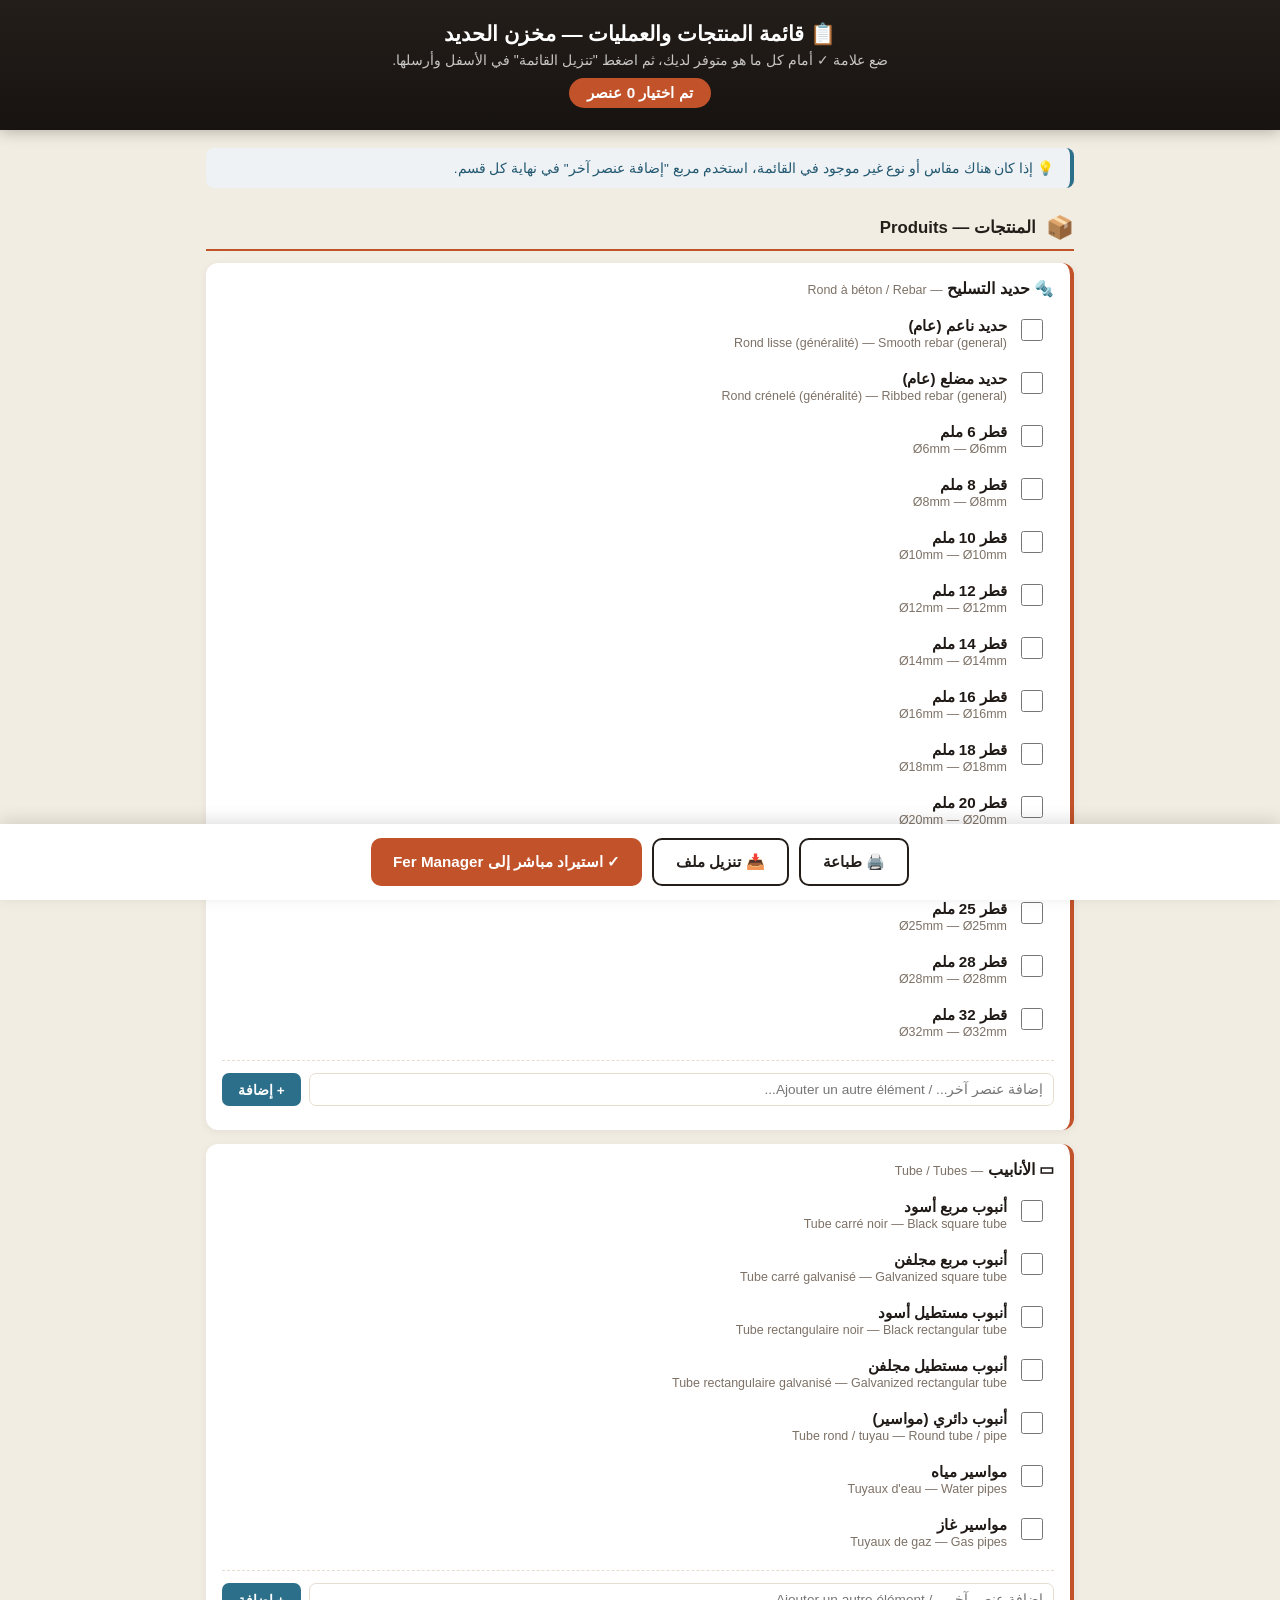
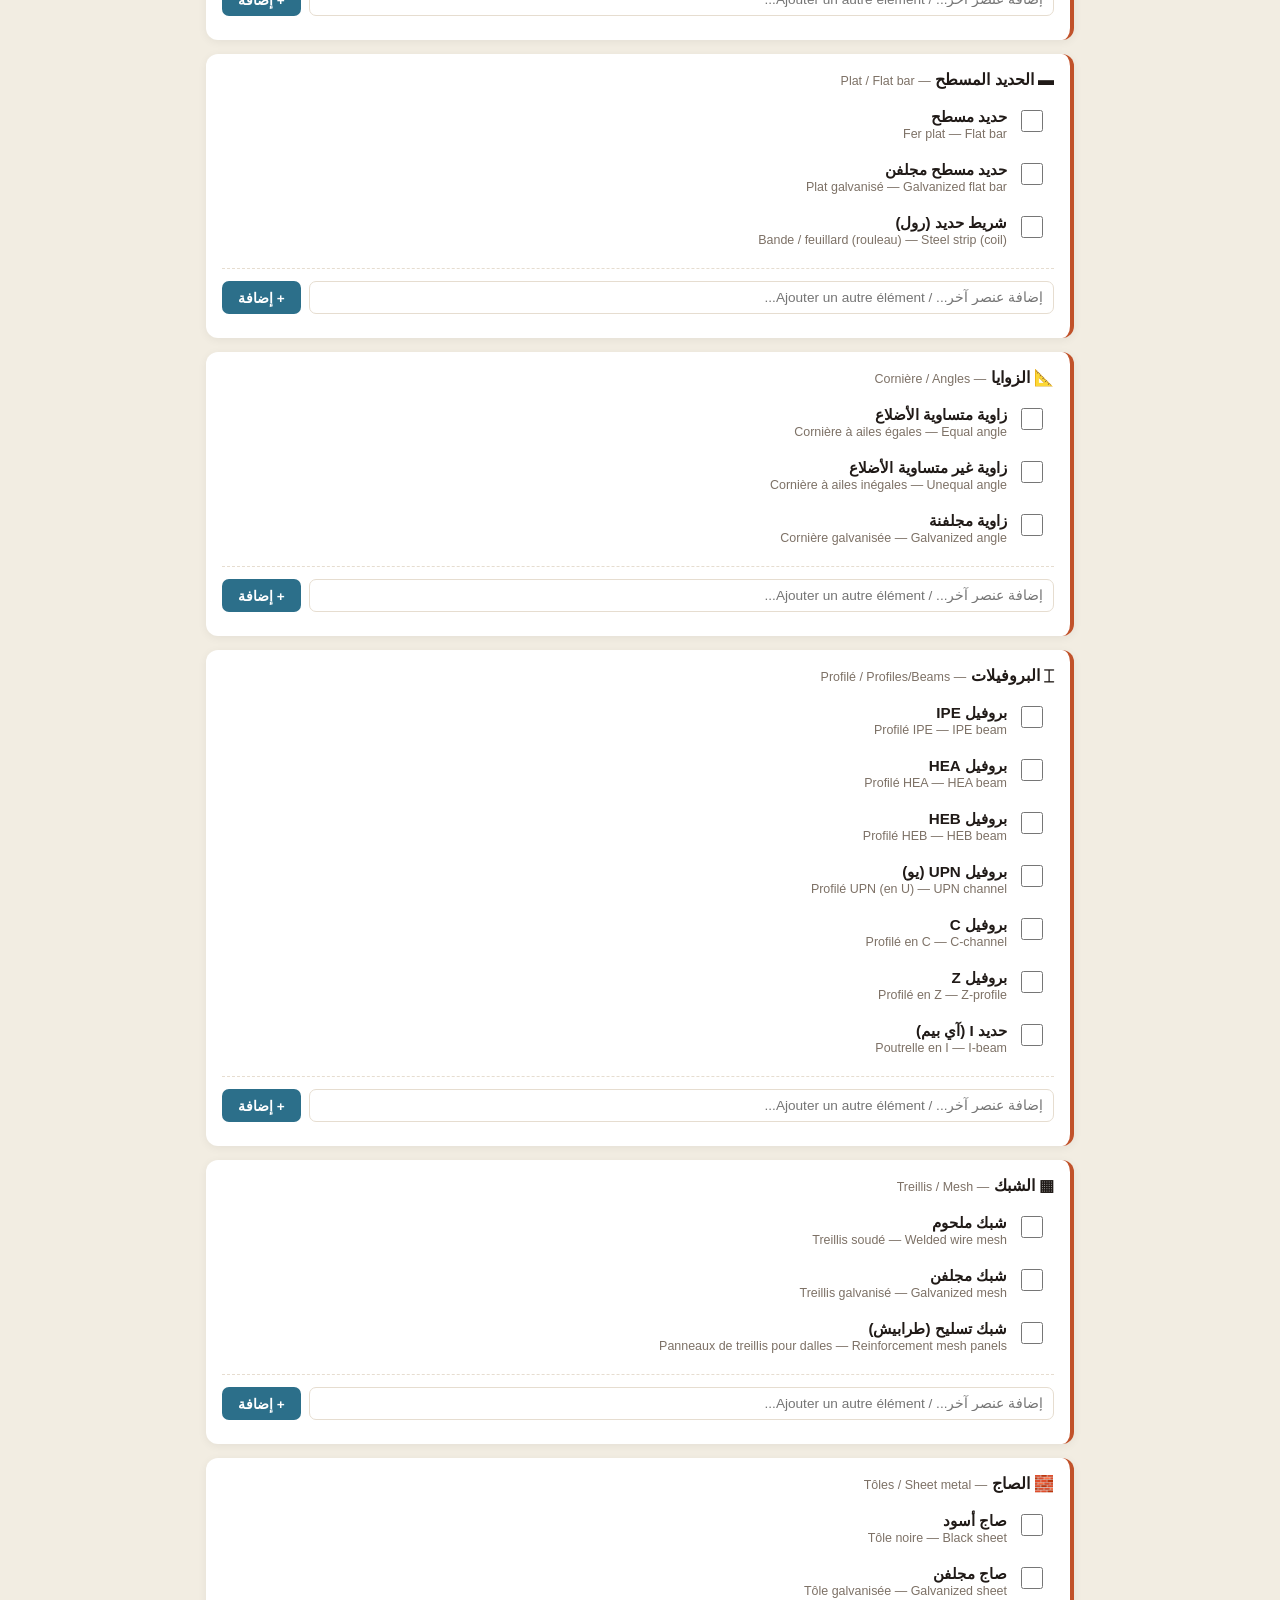
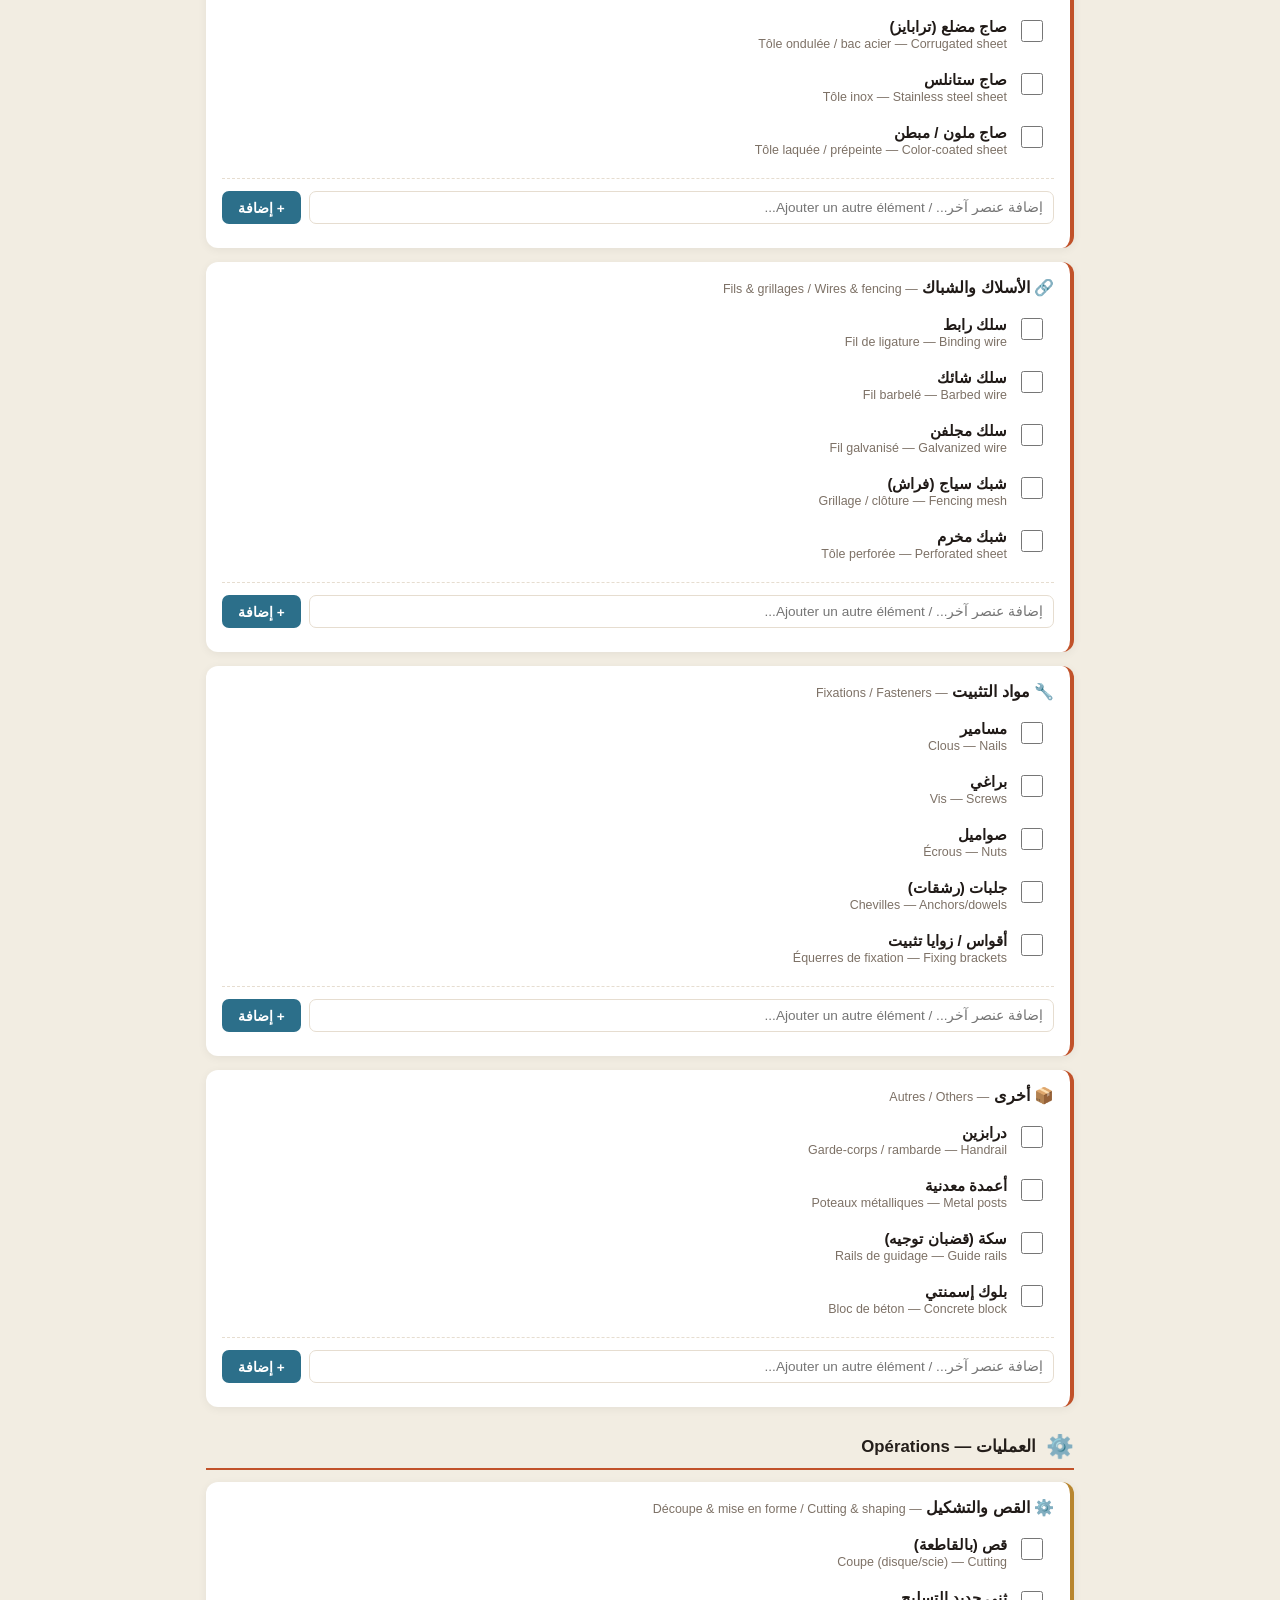
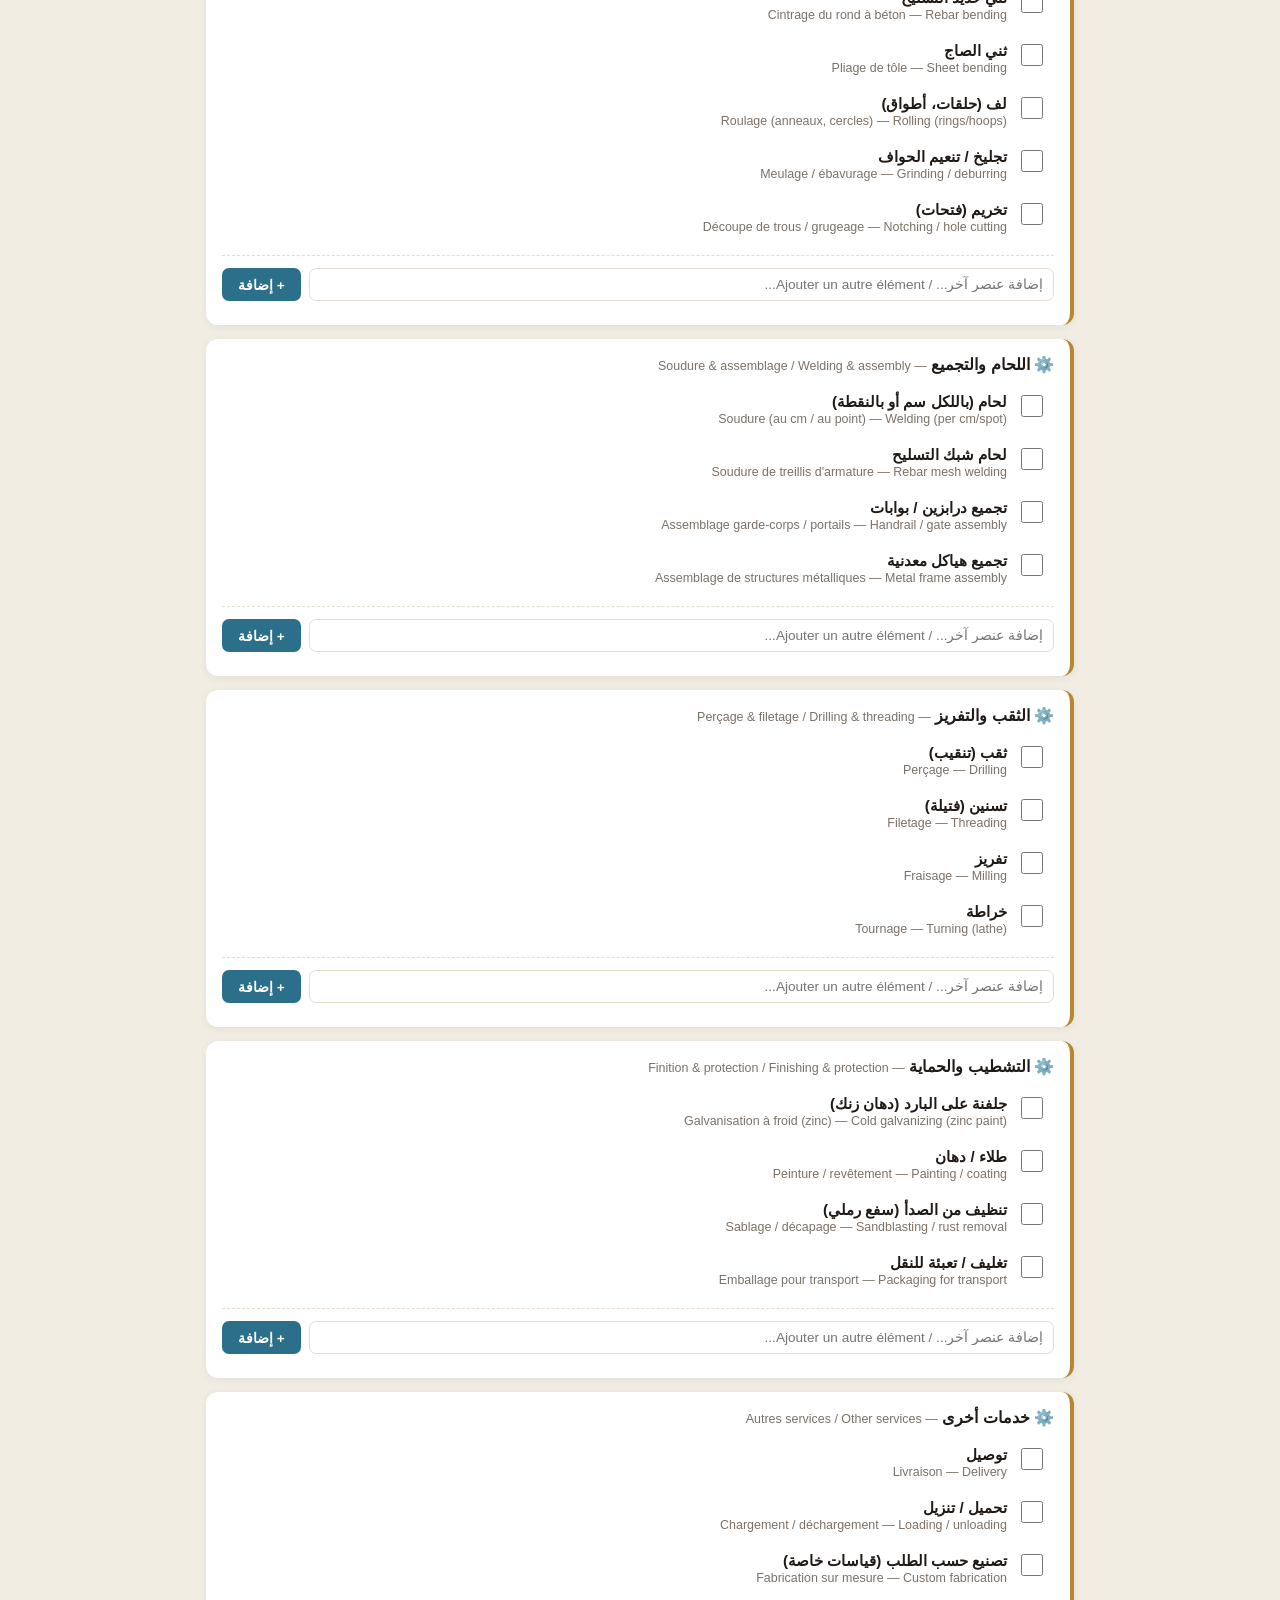
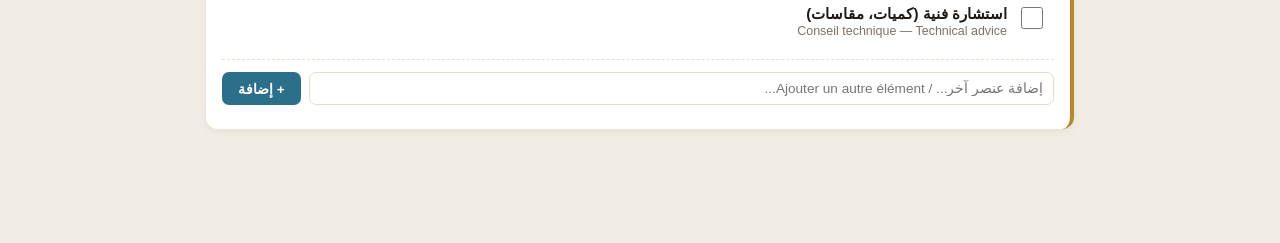
<file: frontend/catalogue-tartous.html>
<!DOCTYPE html>
<html lang="ar" dir="rtl">
<head>
<meta charset="UTF-8">
<meta name="viewport" content="width=device-width, initial-scale=1.0">
<title>قائمة المنتجات — كتالوج مخزن الحديد</title>
<style>
:root{
  --sea:#c1522a; --sea-lt:#dd7548; --sea-dk:#241e1a;
  --gold:#b8862f; --sand:#f2ede2; --white:#ffffff;
  --ink:#201a17; --muted:#7d7166; --border:#e6ddd0;
  --success:#2f8f5b; --steel:#2c6f8a;
}
*{box-sizing:border-box;}
body{
  font-family:'Segoe UI', Tahoma, Arial, sans-serif;
  background:var(--sand); color:var(--ink); margin:0; padding:0;
  direction:rtl;
}
header{
  background:linear-gradient(180deg, var(--sea-dk) 0%, #171310 100%);
  color:white; padding:22px 20px; text-align:center;
  position:sticky; top:0; z-index:50; box-shadow:0 2px 14px rgba(0,0,0,.25);
}
header h1{margin:0 0 6px; font-size:1.3rem;}
header p{margin:0; color:rgba(255,255,255,.75); font-size:.88rem;}
#counter{
  display:inline-block; margin-top:10px; background:var(--sea);
  padding:6px 18px; border-radius:20px; font-weight:700; font-size:.95rem;
}
main{max-width:900px; margin:0 auto; padding:18px 16px 100px;}
.section-title{
  display:flex; align-items:center; gap:10px; margin:26px 0 12px;
  font-size:1.05rem; font-weight:800; color:var(--sea-dk);
  border-bottom:2px solid var(--sea); padding-bottom:8px;
}
.section-title .icon{font-size:1.4rem;}
.section-sub{color:var(--muted); font-size:.82rem; margin:-6px 0 12px; font-weight:400;}
.cat-card{
  background:white; border-radius:12px; box-shadow:0 2px 10px rgba(0,0,0,.06);
  padding:16px; margin-bottom:14px; border-inline-start:4px solid var(--sea);
}
.cat-card.op{border-inline-start-color:var(--gold);}
.cat-card h3{margin:0 0 4px; font-size:1rem;}
.cat-card .en{color:var(--muted); font-size:.78rem; font-weight:400;}
.items{display:grid; gap:2px; margin-top:10px;}
.item-row{
  display:flex; align-items:flex-start; gap:10px; padding:9px 8px;
  border-radius:8px; transition:background .15s; cursor:pointer;
}
.item-row:hover{background:#faf7f2;}
.item-row input[type=checkbox]{
  width:22px; height:22px; margin-top:2px; accent-color:var(--sea); cursor:pointer; flex-shrink:0;
}
.item-label{flex:1;}
.item-label .ar{font-weight:600; font-size:.95rem;}
.item-label .fr-en{color:var(--muted); font-size:.78rem; margin-top:1px;}
.size-input{
  display:none; margin-top:6px; width:100%; padding:7px 10px;
  border:1.5px solid var(--border); border-radius:7px; font-size:.85rem;
  font-family:inherit;
}
.item-row.checked .size-input{display:block;}
.item-row.checked{background:#fdf1ea;}
.custom-add{
  display:flex; gap:8px; margin-top:12px; padding-top:12px; border-top:1px dashed var(--border);
}
.custom-add input{
  flex:1; padding:8px 10px; border:1.5px solid var(--border); border-radius:7px; font-size:.85rem; font-family:inherit;
}
.custom-add button{
  background:var(--steel); color:white; border:none; border-radius:7px; padding:8px 16px;
  font-weight:700; cursor:pointer; font-size:.85rem; white-space:nowrap;
}
.custom-list{margin-top:8px;}
.custom-item{
  display:flex; justify-content:space-between; align-items:center;
  background:#eef2f5; padding:7px 12px; border-radius:7px; margin-top:6px; font-size:.85rem;
}
.custom-item button{background:none; border:none; color:var(--sea); font-weight:900; cursor:pointer; font-size:1rem;}

#bar{
  position:fixed; bottom:0; left:0; right:0; background:white;
  box-shadow:0 -4px 16px rgba(0,0,0,.12); padding:14px 16px;
  display:flex; gap:10px; justify-content:center; flex-wrap:wrap; z-index:60;
}
#bar button{
  border:none; border-radius:10px; padding:13px 22px; font-weight:800; font-size:.95rem;
  cursor:pointer; display:flex; align-items:center; gap:8px;
}
#btn-download{background:white; color:var(--sea-dk); border:2px solid var(--sea-dk) !important;}
#btn-import{background:var(--sea); color:white;}
#btn-print{background:white; color:var(--sea-dk); border:2px solid var(--sea-dk) !important;}
#toast{
  position:fixed; bottom:90px; left:50%; transform:translateX(-50%);
  background:var(--success); color:white; padding:12px 24px; border-radius:10px;
  font-weight:700; display:none; z-index:70; box-shadow:0 6px 20px rgba(0,0,0,.2);
}
.note{
  background:#eef2f5; border-inline-start:4px solid var(--steel); border-radius:8px;
  padding:12px 16px; margin-bottom:20px; font-size:.85rem; color:#235870;
}
@media print{
  header, #bar, .custom-add{display:none;}
  .cat-card{break-inside:avoid; box-shadow:none; border:1px solid #ccc;}
  body{background:white;}
}
</style>
</head>
<body>

<header>
  <h1>📋 قائمة المنتجات والعمليات — مخزن الحديد</h1>
  <p>ضع علامة ✓ أمام كل ما هو متوفر لديك، ثم اضغط "تنزيل القائمة" في الأسفل وأرسلها.</p>
  <div id="counter">تم اختيار 0 عنصر</div>
</header>

<main>
  <div class="note">
    💡 إذا كان هناك مقاس أو نوع غير موجود في القائمة، استخدم مربع "إضافة عنصر آخر" في نهاية كل قسم.
  </div>
  <div id="catalogue"></div>
</main>

<div id="bar">
  <button id="btn-print" onclick="window.print()">🖨️ طباعة</button>
  <button id="btn-download" onclick="telechargerJSON()">📥 تنزيل ملف</button>
  <button id="btn-import" onclick="ouvrirModalImport()">✓ استيراد مباشر إلى Fer Manager</button>
</div>
<div id="toast">✓ تم تنزيل الملف</div>

<div id="import-modal-overlay" style="display:none;position:fixed;inset:0;background:rgba(0,0,0,.5);z-index:100;align-items:center;justify-content:center;padding:16px" onclick="if(event.target===this)fermerModalImport()">
  <div style="background:white;border-radius:14px;max-width:440px;width:100%;padding:24px;max-height:85vh;overflow-y:auto">
    <h3 style="margin:0 0 14px">هل تريد إضافة أم استبدال؟</h3>
    <p style="color:var(--muted);font-size:.85rem;margin-bottom:16px">Voulez-vous ajouter cette sélection au catalogue existant, ou remplacer tout le catalogue actuel ?</p>
    <div style="display:flex;flex-direction:column;gap:10px">
      <button onclick="executerImportDirect('ajouter')" style="background:var(--sea);color:white;border:none;border-radius:10px;padding:14px;font-weight:800;cursor:pointer;font-size:.95rem">
        ➕ إضافة إلى الموجود<br><span style="font-weight:400;font-size:.78rem;opacity:.85">Ajouter à l'existant</span>
      </button>
      <button onclick="executerImportDirect('remplacer')" style="background:var(--gold);color:white;border:none;border-radius:10px;padding:14px;font-weight:800;cursor:pointer;font-size:.95rem">
        🔄 حذف الكل واستبدال<br><span style="font-weight:400;font-size:.78rem;opacity:.85">Tout effacer et remplacer</span>
      </button>
      <button onclick="fermerModalImport()" style="background:none;border:1px solid var(--border);border-radius:10px;padding:12px;cursor:pointer;color:var(--muted)">إلغاء / Annuler</button>
    </div>
    <div id="import-result" style="margin-top:14px"></div>
  </div>
</div>

<script>
// ═══════════════════════════════════════════════════════════
// Structure des donnees : categories de produits + operations.
// 'libre: true' => un champ de saisie libre apparait quand coche
// (utile quand les tailles/variantes sont trop nombreuses pour
// etre toutes listees individuellement).
// ═══════════════════════════════════════════════════════════
const CATALOGUE_PRODUITS = [
  { cle:'rond_beton', icon:'🔩', nom_ar:'حديد التسليح', nom_fr:'Rond à béton', nom_en:'Rebar',
    items:[
      {ar:'حديد ناعم (عام)', fr:'Rond lisse (généralité)', en:'Smooth rebar (general)'},
      {ar:'حديد مضلع (عام)', fr:'Rond crénelé (généralité)', en:'Ribbed rebar (general)'},
      {ar:'قطر 6 ملم', fr:'Ø6mm', en:'Ø6mm'},
      {ar:'قطر 8 ملم', fr:'Ø8mm', en:'Ø8mm'},
      {ar:'قطر 10 ملم', fr:'Ø10mm', en:'Ø10mm'},
      {ar:'قطر 12 ملم', fr:'Ø12mm', en:'Ø12mm'},
      {ar:'قطر 14 ملم', fr:'Ø14mm', en:'Ø14mm'},
      {ar:'قطر 16 ملم', fr:'Ø16mm', en:'Ø16mm'},
      {ar:'قطر 18 ملم', fr:'Ø18mm', en:'Ø18mm'},
      {ar:'قطر 20 ملم', fr:'Ø20mm', en:'Ø20mm'},
      {ar:'قطر 22 ملم', fr:'Ø22mm', en:'Ø22mm'},
      {ar:'قطر 25 ملم', fr:'Ø25mm', en:'Ø25mm'},
      {ar:'قطر 28 ملم', fr:'Ø28mm', en:'Ø28mm'},
      {ar:'قطر 32 ملم', fr:'Ø32mm', en:'Ø32mm'},
    ]},
  { cle:'tube', icon:'▭', nom_ar:'الأنابيب', nom_fr:'Tube', nom_en:'Tubes',
    items:[
      {ar:'أنبوب مربع أسود', fr:'Tube carré noir', en:'Black square tube', libre:true},
      {ar:'أنبوب مربع مجلفن', fr:'Tube carré galvanisé', en:'Galvanized square tube', libre:true},
      {ar:'أنبوب مستطيل أسود', fr:'Tube rectangulaire noir', en:'Black rectangular tube', libre:true},
      {ar:'أنبوب مستطيل مجلفن', fr:'Tube rectangulaire galvanisé', en:'Galvanized rectangular tube', libre:true},
      {ar:'أنبوب دائري (مواسير)', fr:'Tube rond / tuyau', en:'Round tube / pipe', libre:true},
      {ar:'مواسير مياه', fr:"Tuyaux d'eau", en:'Water pipes', libre:true},
      {ar:'مواسير غاز', fr:'Tuyaux de gaz', en:'Gas pipes', libre:true},
    ]},
  { cle:'plat', icon:'▬', nom_ar:'الحديد المسطح', nom_fr:'Plat', nom_en:'Flat bar',
    items:[
      {ar:'حديد مسطح', fr:'Fer plat', en:'Flat bar', libre:true},
      {ar:'حديد مسطح مجلفن', fr:'Plat galvanisé', en:'Galvanized flat bar', libre:true},
      {ar:'شريط حديد (رول)', fr:'Bande / feuillard (rouleau)', en:'Steel strip (coil)', libre:true},
    ]},
  { cle:'corniere', icon:'📐', nom_ar:'الزوايا', nom_fr:'Cornière', nom_en:'Angles',
    items:[
      {ar:'زاوية متساوية الأضلاع', fr:'Cornière à ailes égales', en:'Equal angle', libre:true},
      {ar:'زاوية غير متساوية الأضلاع', fr:'Cornière à ailes inégales', en:'Unequal angle', libre:true},
      {ar:'زاوية مجلفنة', fr:'Cornière galvanisée', en:'Galvanized angle', libre:true},
    ]},
  { cle:'profile', icon:'⌶', nom_ar:'البروفيلات', nom_fr:'Profilé', nom_en:'Profiles/Beams',
    items:[
      {ar:'بروفيل IPE', fr:'Profilé IPE', en:'IPE beam', libre:true},
      {ar:'بروفيل HEA', fr:'Profilé HEA', en:'HEA beam', libre:true},
      {ar:'بروفيل HEB', fr:'Profilé HEB', en:'HEB beam', libre:true},
      {ar:'بروفيل UPN (يو)', fr:'Profilé UPN (en U)', en:'UPN channel', libre:true},
      {ar:'بروفيل C', fr:'Profilé en C', en:'C-channel', libre:true},
      {ar:'بروفيل Z', fr:'Profilé en Z', en:'Z-profile', libre:true},
      {ar:'حديد I (آي بيم)', fr:'Poutrelle en I', en:'I-beam', libre:true},
    ]},
  { cle:'treillis', icon:'▦', nom_ar:'الشبك', nom_fr:'Treillis', nom_en:'Mesh',
    items:[
      {ar:'شبك ملحوم', fr:'Treillis soudé', en:'Welded wire mesh', libre:true},
      {ar:'شبك مجلفن', fr:'Treillis galvanisé', en:'Galvanized mesh', libre:true},
      {ar:'شبك تسليح (طرابيش)', fr:'Panneaux de treillis pour dalles', en:'Reinforcement mesh panels', libre:true},
    ]},
  { cle:'sheet', icon:'🧱', nom_ar:'الصاج', nom_fr:'Tôles', nom_en:'Sheet metal',
    items:[
      {ar:'صاج أسود', fr:'Tôle noire', en:'Black sheet', libre:true},
      {ar:'صاج مجلفن', fr:'Tôle galvanisée', en:'Galvanized sheet', libre:true},
      {ar:'صاج مضلع (ترابايز)', fr:'Tôle ondulée / bac acier', en:'Corrugated sheet', libre:true},
      {ar:'صاج ستانلس', fr:'Tôle inox', en:'Stainless steel sheet', libre:true},
      {ar:'صاج ملون / مبطن', fr:'Tôle laquée / prépeinte', en:'Color-coated sheet', libre:true},
    ]},
  { cle:'wire', icon:'🔗', nom_ar:'الأسلاك والشباك', nom_fr:'Fils & grillages', nom_en:'Wires & fencing',
    items:[
      {ar:'سلك رابط', fr:'Fil de ligature', en:'Binding wire'},
      {ar:'سلك شائك', fr:'Fil barbelé', en:'Barbed wire'},
      {ar:'سلك مجلفن', fr:'Fil galvanisé', en:'Galvanized wire', libre:true},
      {ar:'شبك سياج (فراش)', fr:'Grillage / clôture', en:'Fencing mesh', libre:true},
      {ar:'شبك مخرم', fr:'Tôle perforée', en:'Perforated sheet', libre:true},
    ]},
  { cle:'fixation', icon:'🔧', nom_ar:'مواد التثبيت', nom_fr:'Fixations', nom_en:'Fasteners',
    items:[
      {ar:'مسامير', fr:'Clous', en:'Nails', libre:true},
      {ar:'براغي', fr:'Vis', en:'Screws', libre:true},
      {ar:'صواميل', fr:'Écrous', en:'Nuts', libre:true},
      {ar:'جلبات (رشقات)', fr:'Chevilles', en:'Anchors/dowels', libre:true},
      {ar:'أقواس / زوايا تثبيت', fr:'Équerres de fixation', en:'Fixing brackets'},
    ]},
  { cle:'autre', icon:'📦', nom_ar:'أخرى', nom_fr:'Autres', nom_en:'Others',
    items:[
      {ar:'درابزين', fr:'Garde-corps / rambarde', en:'Handrail', libre:true},
      {ar:'أعمدة معدنية', fr:'Poteaux métalliques', en:'Metal posts', libre:true},
      {ar:'سكة (قضبان توجيه)', fr:'Rails de guidage', en:'Guide rails'},
      {ar:'بلوك إسمنتي', fr:'Bloc de béton', en:'Concrete block', libre:true},
    ]},
];

const OPERATIONS = [
  { cle:'decoupe', nom_ar:'القص والتشكيل', nom_fr:'Découpe & mise en forme', nom_en:'Cutting & shaping',
    items:[
      {ar:'قص (بالقاطعة)', fr:'Coupe (disque/scie)', en:'Cutting'},
      {ar:'ثني حديد التسليح', fr:'Cintrage du rond à béton', en:'Rebar bending'},
      {ar:'ثني الصاج', fr:'Pliage de tôle', en:'Sheet bending'},
      {ar:'لف (حلقات، أطواق)', fr:'Roulage (anneaux, cercles)', en:'Rolling (rings/hoops)'},
      {ar:'تجليخ / تنعيم الحواف', fr:'Meulage / ébavurage', en:'Grinding / deburring'},
      {ar:'تخريم (فتحات)', fr:'Découpe de trous / grugeage', en:'Notching / hole cutting'},
    ]},
  { cle:'soudure', nom_ar:'اللحام والتجميع', nom_fr:'Soudure & assemblage', nom_en:'Welding & assembly',
    items:[
      {ar:'لحام (باللكل سم أو بالنقطة)', fr:'Soudure (au cm / au point)', en:'Welding (per cm/spot)'},
      {ar:'لحام شبك التسليح', fr:"Soudure de treillis d'armature", en:'Rebar mesh welding'},
      {ar:'تجميع درابزين / بوابات', fr:'Assemblage garde-corps / portails', en:'Handrail / gate assembly'},
      {ar:'تجميع هياكل معدنية', fr:'Assemblage de structures métalliques', en:'Metal frame assembly'},
    ]},
  { cle:'percage', nom_ar:'الثقب والتفريز', nom_fr:'Perçage & filetage', nom_en:'Drilling & threading',
    items:[
      {ar:'ثقب (تنقيب)', fr:'Perçage', en:'Drilling'},
      {ar:'تسنين (فتيلة)', fr:'Filetage', en:'Threading'},
      {ar:'تفريز', fr:'Fraisage', en:'Milling'},
      {ar:'خراطة', fr:'Tournage', en:'Turning (lathe)'},
    ]},
  { cle:'finition', nom_ar:'التشطيب والحماية', nom_fr:'Finition & protection', nom_en:'Finishing & protection',
    items:[
      {ar:'جلفنة على البارد (دهان زنك)', fr:'Galvanisation à froid (zinc)', en:'Cold galvanizing (zinc paint)'},
      {ar:'طلاء / دهان', fr:'Peinture / revêtement', en:'Painting / coating'},
      {ar:'تنظيف من الصدأ (سفع رملي)', fr:'Sablage / décapage', en:'Sandblasting / rust removal'},
      {ar:'تغليف / تعبئة للنقل', fr:'Emballage pour transport', en:'Packaging for transport'},
    ]},
  { cle:'services', nom_ar:'خدمات أخرى', nom_fr:'Autres services', nom_en:'Other services',
    items:[
      {ar:'توصيل', fr:'Livraison', en:'Delivery'},
      {ar:'تحميل / تنزيل', fr:'Chargement / déchargement', en:'Loading / unloading'},
      {ar:'تصنيع حسب الطلب (قياسات خاصة)', fr:'Fabrication sur mesure', en:'Custom fabrication'},
      {ar:'استشارة فنية (كميات، مقاسات)', fr:'Conseil technique', en:'Technical advice'},
    ]},
];

// ═══════════════════════════════════════════════════════════
// Rendu
// ═══════════════════════════════════════════════════════════
const selections = {}; // cle -> Set d'indices coches
const customItems = {}; // cle -> [{ar,fr,en}]
const sizeValues = {}; // "cle-idx" -> texte saisi

function itemKey(cle, idx){ return cle+'-'+idx; }

function renderCategorie(cat, isOp){
  const div = document.createElement('div');
  div.className = 'cat-card' + (isOp ? ' op' : '');
  const icon = cat.icon || '⚙️';
  div.innerHTML = `
    <h3>${icon} ${cat.nom_ar} <span class="en">— ${cat.nom_fr} / ${cat.nom_en}</span></h3>
    <div class="items" id="items-${cat.cle}"></div>
    <div class="custom-add">
      <input type="text" id="custom-input-${cat.cle}" placeholder="إضافة عنصر آخر... / Ajouter un autre élément...">
      <button onclick="addCustom('${cat.cle}')">+ إضافة</button>
    </div>
    <div class="custom-list" id="custom-list-${cat.cle}"></div>
  `;
  document.getElementById('catalogue').appendChild(div);

  const itemsDiv = div.querySelector(`#items-${cat.cle}`);
  cat.items.forEach((it, idx) => {
    const row = document.createElement('label');
    row.className = 'item-row';
    row.innerHTML = `
      <input type="checkbox" onchange="toggleItem('${cat.cle}', ${idx}, this)">
      <div class="item-label">
        <div class="ar">${it.ar}</div>
        <div class="fr-en">${it.fr} — ${it.en}</div>
        ${it.libre ? `<input type="text" class="size-input" placeholder="المقاسات المتوفرة... / tailles disponibles..." onclick="event.stopPropagation()" oninput="sizeValues['${itemKey(cat.cle, idx)}']=this.value">` : ''}
      </div>
    `;
    itemsDiv.appendChild(row);
  });
}

function toggleItem(cle, idx, checkbox){
  if(!selections[cle]) selections[cle] = new Set();
  if(checkbox.checked) selections[cle].add(idx);
  else selections[cle].delete(idx);
  checkbox.closest('.item-row').classList.toggle('checked', checkbox.checked);
  updateCounter();
}

function addCustom(cle){
  const input = document.getElementById(`custom-input-${cle}`);
  const val = input.value.trim();
  if(!val) return;
  if(!customItems[cle]) customItems[cle] = [];
  customItems[cle].push({ar: val, fr: val, en: val});
  input.value = '';
  renderCustomList(cle);
  updateCounter();
}
function removeCustom(cle, idx){
  customItems[cle].splice(idx, 1);
  renderCustomList(cle);
  updateCounter();
}
function renderCustomList(cle){
  const list = document.getElementById(`custom-list-${cle}`);
  list.innerHTML = (customItems[cle]||[]).map((c,i)=>`
    <div class="custom-item"><span>${c.ar}</span><button onclick="removeCustom('${cle}',${i})">✕</button></div>
  `).join('');
}

function updateCounter(){
  let total = 0;
  Object.values(selections).forEach(s => total += s.size);
  Object.values(customItems).forEach(arr => total += arr.length);
  document.getElementById('counter').textContent = `تم اختيار ${total} عنصر`;
}

// Rendu initial
(function init(){
  const titreP = document.createElement('div');
  titreP.className = 'section-title';
  titreP.innerHTML = `<span class="icon">📦</span> المنتجات — Produits`;
  document.getElementById('catalogue').appendChild(titreP);
  CATALOGUE_PRODUITS.forEach(cat => renderCategorie(cat, false));

  const titreO = document.createElement('div');
  titreO.className = 'section-title';
  titreO.innerHTML = `<span class="icon">⚙️</span> العمليات — Opérations`;
  document.getElementById('catalogue').appendChild(titreO);
  OPERATIONS.forEach(cat => renderCategorie(cat, true));
})();

// ═══════════════════════════════════════════════════════════
// Export JSON - compatible avec l'import "Catalogue Tartous"
// de Fer Manager (Reglages > Importer une selection catalogue)
// ═══════════════════════════════════════════════════════════
function construirePayload(){
  const produits = [];
  CATALOGUE_PRODUITS.forEach(cat=>{
    (selections[cat.cle]||new Set()).forEach(idx=>{
      const it = cat.items[idx];
      produits.push({
        categorie_cle: cat.cle,
        categorie_nom_fr: cat.nom_fr, categorie_nom_ar: cat.nom_ar, categorie_nom_en: cat.nom_en,
        categorie_icon: cat.icon,
        nom_ar: it.ar, nom_fr: it.fr, nom_en: it.en,
        dimension: sizeValues[itemKey(cat.cle, idx)] || ''
      });
    });
    (customItems[cat.cle]||[]).forEach(c=>{
      produits.push({
        categorie_cle: cat.cle,
        categorie_nom_fr: cat.nom_fr, categorie_nom_ar: cat.nom_ar, categorie_nom_en: cat.nom_en,
        categorie_icon: cat.icon,
        nom_ar: c.ar, nom_fr: c.fr, nom_en: c.en, dimension: ''
      });
    });
  });

  const operations = [];
  OPERATIONS.forEach(cat=>{
    (selections[cat.cle]||new Set()).forEach(idx=>{
      const it = cat.items[idx];
      operations.push({nom_ar: it.ar, nom_fr: it.fr, nom_en: it.en, groupe: cat.nom_fr});
    });
    (customItems[cat.cle]||[]).forEach(c=>{
      operations.push({nom_ar: c.ar, nom_fr: c.fr, nom_en: c.en, groupe: cat.nom_fr});
    });
  });

  return {
    type: 'catalogue_tartous_selection',
    date_export: new Date().toISOString(),
    produits, operations
  };
}

function telechargerJSON(){
  const payload = construirePayload();
  const blob = new Blob([JSON.stringify(payload, null, 2)], {type:'application/json'});
  const url = URL.createObjectURL(blob);
  const a = document.createElement('a');
  a.href = url;
  a.download = `catalogue-tartous-${new Date().toISOString().slice(0,10)}.json`;
  a.click();
  URL.revokeObjectURL(url);

  const toast = document.getElementById('toast');
  toast.style.display = 'block';
  setTimeout(()=> toast.style.display='none', 2500);
}

// ═══════════════════════════════════════════════════════════
// Import direct : cette page est servie PAR Fer Manager lui-meme
// (voir Reglages > Catalogue depuis Tartous), donc un simple fetch relatif
// suffit - pas besoin de telecharger/envoyer un fichier separement.
// ═══════════════════════════════════════════════════════════
function ouvrirModalImport(){
  let total = 0;
  Object.values(selections).forEach(s => total += s.size);
  Object.values(customItems).forEach(arr => total += arr.length);
  if(total === 0){
    alert('لم تقم باختيار أي عنصر بعد. / Vous n\'avez encore rien coché.');
    return;
  }
  document.getElementById('import-result').innerHTML = '';
  document.getElementById('import-modal-overlay').style.display = 'flex';
}
function fermerModalImport(){
  document.getElementById('import-modal-overlay').style.display = 'none';
}
async function executerImportDirect(mode){
  const resultDiv = document.getElementById('import-result');
  resultDiv.innerHTML = `<p style="text-align:center;color:var(--muted)">... جارٍ الاستيراد</p>`;
  const payload = construirePayload();
  payload.mode = mode;

  try{
    const res = await fetch('/api/catalogue-tartous/import', {
      method: 'POST',
      headers: {'Content-Type': 'application/json'},
      body: JSON.stringify(payload)
    });
    const data = await res.json();
    if(!res.ok || data.error){
      resultDiv.innerHTML = `<div style="background:#fbeaea;color:#a33;padding:12px;border-radius:8px;font-size:.85rem">⚠️ ${data.error || 'حدث خطأ / Une erreur est survenue'}</div>`;
      return;
    }
    resultDiv.innerHTML = `
      <div style="background:#e3f5eb;color:#1c6b45;padding:14px;border-radius:8px;font-size:.85rem;line-height:1.7">
        ✓ ${data.nb_categories_creees} فئة جديدة / catégorie(s)<br>
        ✓ ${data.nb_produits_crees} منتج جديد / produit(s)<br>
        ✓ ${data.nb_operations_creees} عملية جديدة / opération(s)<br>
        <strong>${'تم الاستيراد بنجاح! / Import réussi !'}</strong>
      </div>`;
  } catch(e){
    resultDiv.innerHTML = `<div style="background:#fbeaea;color:#a33;padding:12px;border-radius:8px;font-size:.85rem">
      ⚠️ ${'تعذّر الوصول إلى Fer Manager. تأكد من فتح هذه الصفحة من نفس الجهاز أو الشبكة. / Impossible de joindre Fer Manager. Assurez-vous d\'ouvrir cette page depuis le même appareil ou réseau.'}
    </div>`;
  }
}
</script>
</body>
</html>
</file>
